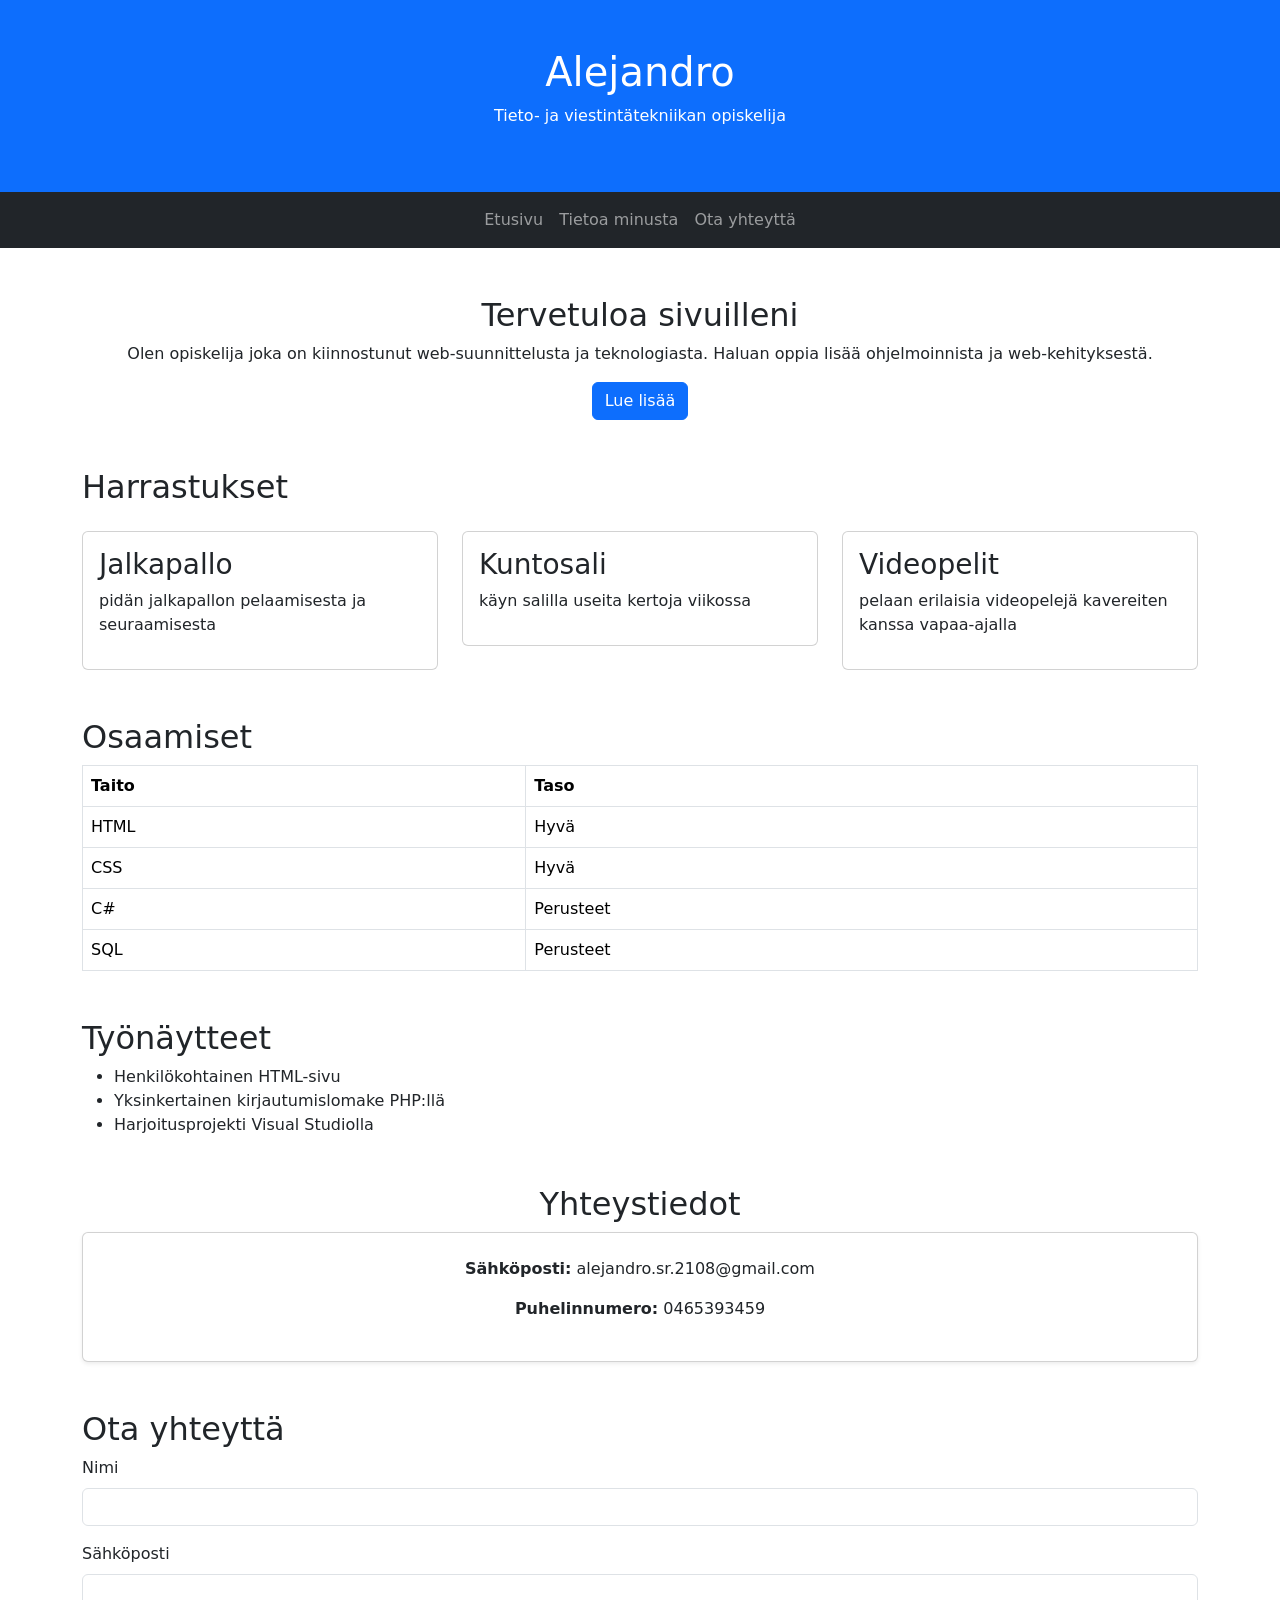
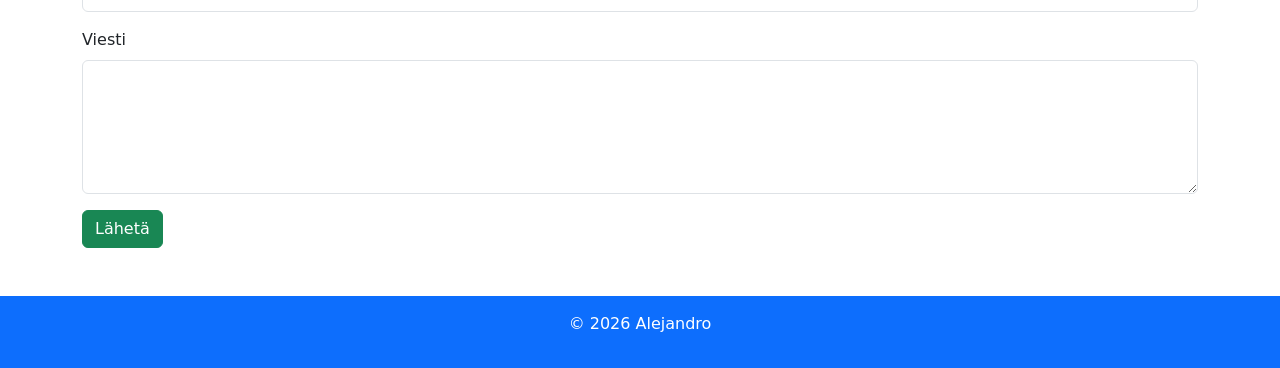
<file: index.html>
<!DOCTYPE html>
<html lang="fi">
<head>
    <meta charset="UTF-8">
    <meta name="viewport" content="width=device-width, initial-scale=1.0">
    <title>Alejandro Bootstrap</title>

    <link href="https://cdn.jsdelivr.net/npm/bootstrap@5.3.3/dist/css/bootstrap.min.css" rel="stylesheet">
</head>
<body>

<header class="bg-primary text-white text-center p-5">
    <h1>Alejandro</h1>
    <p>Tieto- ja viestintätekniikan opiskelija</p>
</header>

<nav class="navbar navbar-expand-lg navbar-dark bg-dark">
    <div class="container">

        <button class="navbar-toggler" type="button" data-bs-toggle="collapse" data-bs-target="#menu">
            <span class="navbar-toggler-icon"></span>
        </button>

        <div class="collapse navbar-collapse" id="menu">
            <ul class="navbar-nav mx-auto">

                <li class="nav-item">
                    <a class="nav-link" href="#">Etusivu</a>
                </li>

                <li class="nav-item">
                    <a class="nav-link" href="#">Tietoa minusta</a>
                </li>

                <li class="nav-item">
                    <a class="nav-link" href="#">Ota yhteyttä</a>
                </li>

            </ul>
        </div>

    </div>
</nav>

<div class="container my-5">

<section class="text-center mb-5">
    <h2>Tervetuloa sivuilleni</h2>

    <p>
        Olen opiskelija joka on kiinnostunut web-suunnittelusta ja teknologiasta.
        Haluan oppia lisää ohjelmoinnista ja web-kehityksestä.
    </p>

    <button class="btn btn-primary">Lue lisää</button>
</section>

<section class="mb-5">
    <h2 class="mb-4">Harrastukset</h2>

    <div class="row">

        <div class="col-md-4">
            <div class="card p-3">
                <h3>Jalkapallo</h3>
                <p>pidän jalkapallon pelaamisesta ja seuraamisesta</p>
            </div>
        </div>

        <div class="col-md-4">
            <div class="card p-3">
                <h3>Kuntosali</h3>
                <p>käyn salilla useita kertoja viikossa</p>
            </div>
        </div>

        <div class="col-md-4">
            <div class="card p-3">
                <h3>Videopelit</h3>
                <p>pelaan erilaisia videopelejä kavereiten kanssa vapaa-ajalla</p>
            </div>
        </div>

    </div>
</section>

<section class="mb-5">

    <h2>Osaamiset</h2>

    <table class="table table-bordered">

        <tr>
            <th>Taito</th>
            <th>Taso</th>
        </tr>

        <tr>
            <td>HTML</td>
            <td>Hyvä</td>
        </tr>

        <tr>
            <td>CSS</td>
            <td>Hyvä</td>
        </tr>

        <tr>
            <td>C#</td>
            <td>Perusteet</td>
        </tr>

        <tr>
            <td>SQL</td>
            <td>Perusteet</td>
        </tr>

    </table>

</section>

<section class="mb-5">

    <h2>Työnäytteet</h2>

    <ul>
        <li>Henkilökohtainen HTML-sivu</li>
        <li>Yksinkertainen kirjautumislomake PHP:llä</li>
        <li>Harjoitusprojekti Visual Studiolla</li>
    </ul>

</section>

<section class="mb-5 text-center">

    <h2>Yhteystiedot</h2>

    <div class="card p-4 shadow-sm">
        <p><strong>Sähköposti:</strong> alejandro.sr.2108@gmail.com</p>
        <p><strong>Puhelinnumero:</strong> 0465393459</p>
    </div>

</section>

<section>

    <h2>Ota yhteyttä</h2>

    <form action="mailto:alejandro.sr.2108@gmail.com" method="post" enctype="text/plain">

        <div class="mb-3">
            <label class="form-label">Nimi</label>
            <input type="text" class="form-control" required>
        </div>

        <div class="mb-3">
            <label class="form-label">Sähköposti</label>
            <input type="email" class="form-control" required>
        </div>

        <div class="mb-3">
            <label class="form-label">Viesti</label>
            <textarea class="form-control" rows="5"></textarea>
        </div>

        <button class="btn btn-success">Lähetä</button>

    </form>

</section>

</div>

<footer class="bg-primary text-white text-center p-3">
    <p>© 2026 Alejandro</p>
</footer>

<script src="https://cdn.jsdelivr.net/npm/bootstrap@5.3.3/dist/js/bootstrap.bundle.min.js"></script>

</body>
</html>
</file>
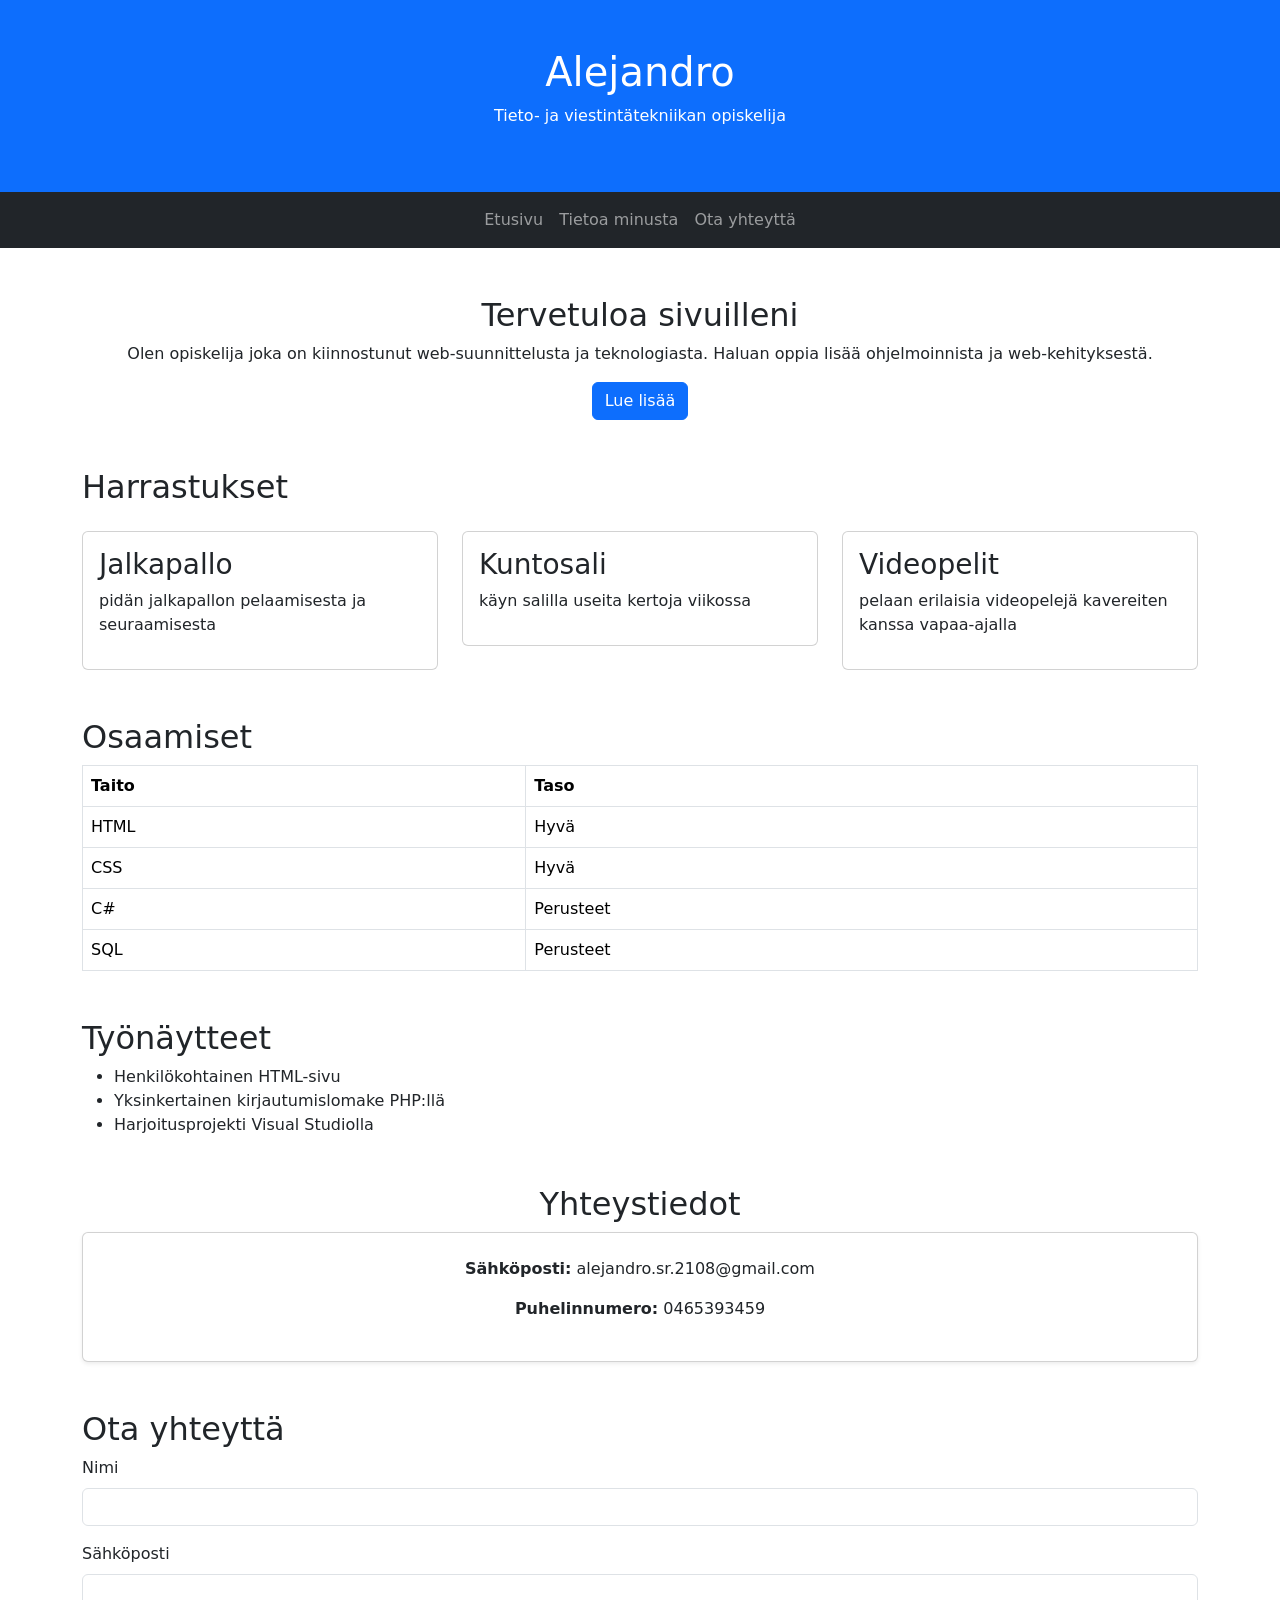
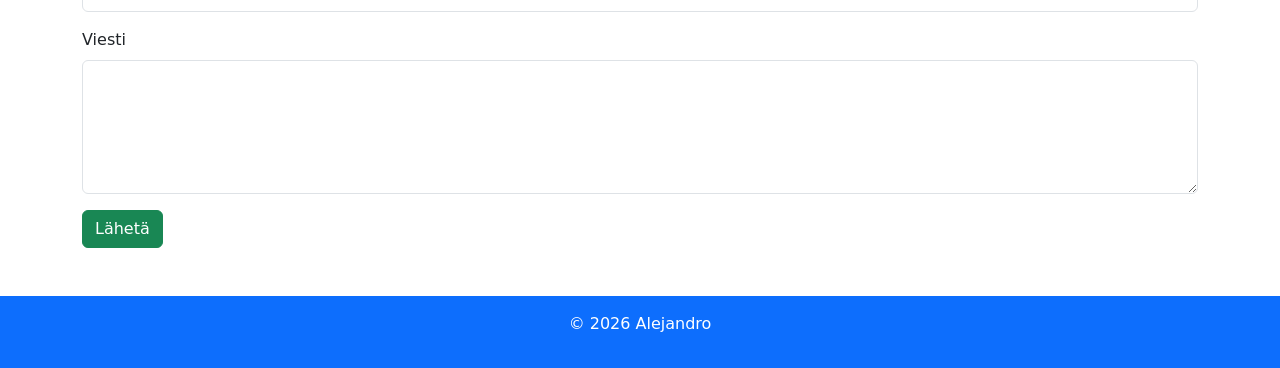
<file: projekti2 (1) cambiado.html>
<!DOCTYPE html>
<html lang="fi">
<head>
    <meta charset="UTF-8">
    <meta name="viewport" content="width=device-width, initial-scale=1.0">
    <title>Alejandro Bootstrap</title>

    <link href="https://cdn.jsdelivr.net/npm/bootstrap@5.3.3/dist/css/bootstrap.min.css" rel="stylesheet">
</head>
<body>

<header class="bg-primary text-white text-center p-5">
    <h1>Alejandro</h1>
    <p>Tieto- ja viestintätekniikan opiskelija</p>
</header>

<nav class="navbar navbar-expand-lg navbar-dark bg-dark">
    <div class="container">

        <button class="navbar-toggler" type="button" data-bs-toggle="collapse" data-bs-target="#menu">
            <span class="navbar-toggler-icon"></span>
        </button>

        <div class="collapse navbar-collapse" id="menu">
            <ul class="navbar-nav mx-auto">

                <li class="nav-item">
                    <a class="nav-link" href="#">Etusivu</a>
                </li>

                <li class="nav-item">
                    <a class="nav-link" href="#">Tietoa minusta</a>
                </li>

                <li class="nav-item">
                    <a class="nav-link" href="#">Ota yhteyttä</a>
                </li>

            </ul>
        </div>

    </div>
</nav>

<div class="container my-5">

<section class="text-center mb-5">
    <h2>Tervetuloa sivuilleni</h2>

    <p>
        Olen opiskelija joka on kiinnostunut web-suunnittelusta ja teknologiasta.
        Haluan oppia lisää ohjelmoinnista ja web-kehityksestä.
    </p>

    <button class="btn btn-primary">Lue lisää</button>
</section>

<section class="mb-5">
    <h2 class="mb-4">Harrastukset</h2>

    <div class="row">

        <div class="col-md-4">
            <div class="card p-3">
                <h3>Jalkapallo</h3>
                <p>pidän jalkapallon pelaamisesta ja seuraamisesta</p>
            </div>
        </div>

        <div class="col-md-4">
            <div class="card p-3">
                <h3>Kuntosali</h3>
                <p>käyn salilla useita kertoja viikossa</p>
            </div>
        </div>

        <div class="col-md-4">
            <div class="card p-3">
                <h3>Videopelit</h3>
                <p>pelaan erilaisia videopelejä kavereiten kanssa vapaa-ajalla</p>
            </div>
        </div>

    </div>
</section>

<section class="mb-5">

    <h2>Osaamiset</h2>

    <table class="table table-bordered">

        <tr>
            <th>Taito</th>
            <th>Taso</th>
        </tr>

        <tr>
            <td>HTML</td>
            <td>Hyvä</td>
        </tr>

        <tr>
            <td>CSS</td>
            <td>Hyvä</td>
        </tr>

        <tr>
            <td>C#</td>
            <td>Perusteet</td>
        </tr>

        <tr>
            <td>SQL</td>
            <td>Perusteet</td>
        </tr>

    </table>

</section>

<section class="mb-5">

    <h2>Työnäytteet</h2>

    <ul>
        <li>Henkilökohtainen HTML-sivu</li>
        <li>Yksinkertainen kirjautumislomake PHP:llä</li>
        <li>Harjoitusprojekti Visual Studiolla</li>
    </ul>

</section>

<section class="mb-5 text-center">

    <h2>Yhteystiedot</h2>

    <div class="card p-4 shadow-sm">
        <p><strong>Sähköposti:</strong> alejandro.sr.2108@gmail.com</p>
        <p><strong>Puhelinnumero:</strong> 0465393459</p>
    </div>

</section>

<section>

    <h2>Ota yhteyttä</h2>

    <form action="mailto:alejandro.sr.2108@gmail.com" method="post" enctype="text/plain">

        <div class="mb-3">
            <label class="form-label">Nimi</label>
            <input type="text" class="form-control" required>
        </div>

        <div class="mb-3">
            <label class="form-label">Sähköposti</label>
            <input type="email" class="form-control" required>
        </div>

        <div class="mb-3">
            <label class="form-label">Viesti</label>
            <textarea class="form-control" rows="5"></textarea>
        </div>

        <button class="btn btn-success">Lähetä</button>

    </form>

</section>

</div>

<footer class="bg-primary text-white text-center p-3">
    <p>© 2026 Alejandro</p>
</footer>

<script src="https://cdn.jsdelivr.net/npm/bootstrap@5.3.3/dist/js/bootstrap.bundle.min.js"></script>

</body>
</html>
</file>
